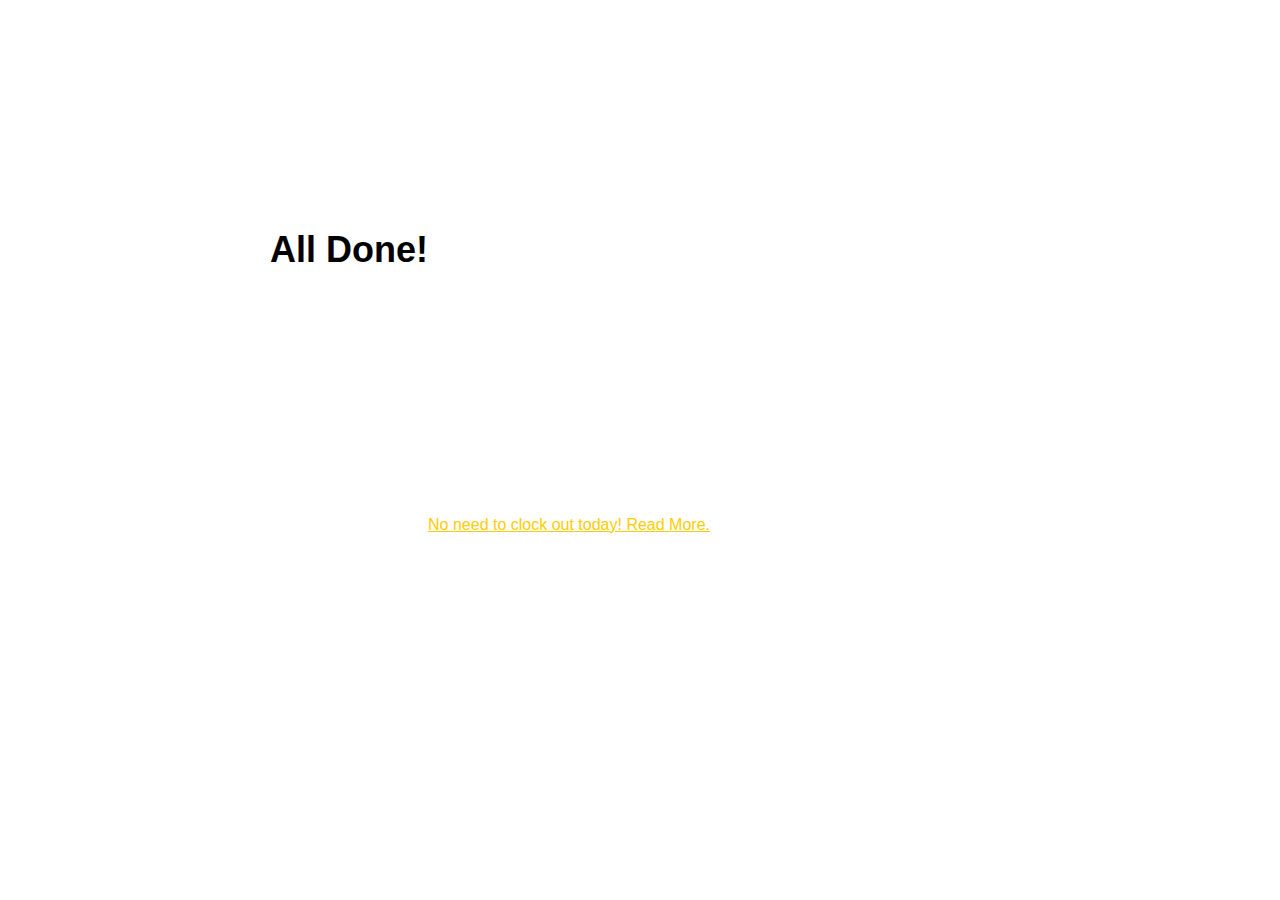
<file: database/migrations/alldone.html>
<!DOCTYPE html>
<html>
<head>
	  <link rel="stylesheet" type="text/css" href="alldone.css">
</head>
<body>
	<div>
		<h1 style="padding-bottom:200px; padding-left:100px; text-align:center;" class="heading">All Done!</h1>
	</div>
	<svg class="checkmark" xmlns="http://www.w3.org/2000/svg" viewBox="0 0 52 52"><circle class="checkmark__circle" cx="26" cy="26" r="25" fill="none"/><path class="checkmark__check" fill="none" d="M14.1 27.2l7.1 7.2 16.7-16.8"/></svg><br>
	<a class="link" href="file:///Users/imakhija22/Downloads/The%20Pascack%20Pi-oneers%20Team%201676%20Privacy%20Policy.pdf" target="_blank">No need to clock out today! Read More.</a>
</body>
</html>
</file>
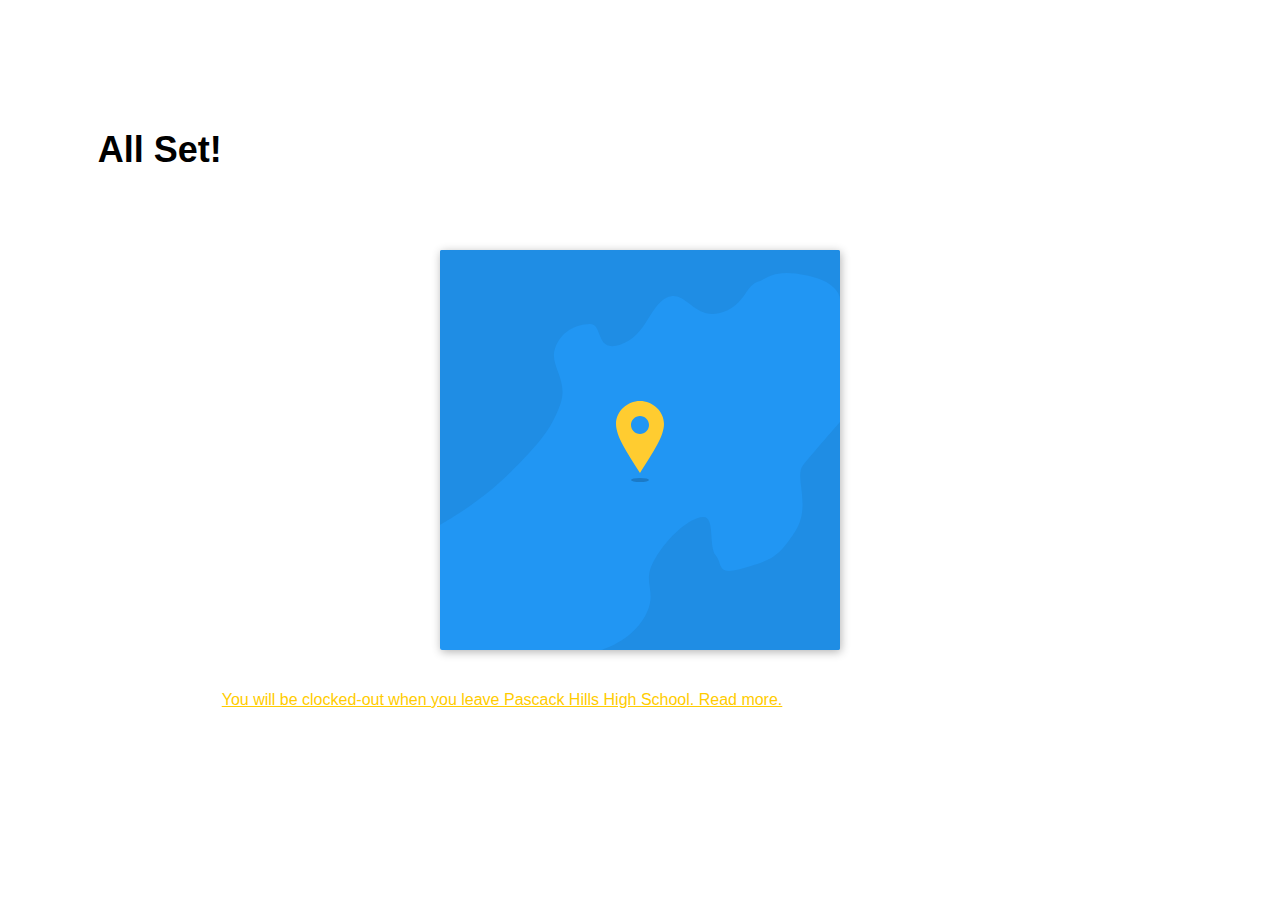
<file: database/migrations/allset.html>
<!DOCTYPE html>
<html>
<head>
	<link rel="stylesheet" type="text/css" href="alldone.css">
</head>
		<h1 class="heading" style="padding-bottom:400px; text-align:center;">All Set!</h1>
		<div class="frame">
  <div class="map">
    <svg width="400px" height="400px" viewBox="0 0 400 400">
			<path d="M161.061341,399.999994 C161.061341,399.999994 191.270445,391.453331 205.135883,365.931812 C219.001321,340.410293 200.432398,333.765052 214.613679,309.426833 C228.79496,285.088614 250.056003,267.776851 262.826394,266.922116 C275.596785,266.067381 268.157228,295.720245 275.715421,305.337232 C283.273615,314.954218 275.976179,326.217927 303.147406,318.226259 C330.318634,310.234591 337.441809,308.749917 354.803656,282.075606 C372.165503,255.401296 353.503439,227.118217 363.183533,215.005256 C372.863628,202.892294 400.000001,171.927011 400.000001,171.927011 L400.000001,399.999994 L161.061341,399.999994 Z M8.33144441e-07,274.813084 C8.33144441e-07,274.813084 39.2929748,253.427701 69.7020648,222.975932 C100.111155,192.524163 111.329013,178.897167 120.245786,154.398535 C129.162559,129.899902 108.904134,115.269131 115.056957,98.3643901 C121.20978,81.459649 135.217027,74.9407179 149.468681,74.1092913 C163.720334,73.2778646 154.420375,103.542195 180.702766,94.5346817 C206.985157,85.5271688 208.897554,56.1953712 227.012818,47.5333294 C245.128081,38.8712876 253.356729,68.8621277 278.808059,63.1798791 C304.259388,57.4976304 304.842006,36.4943955 317.091607,32.0191906 C329.341207,27.5439856 334.697225,18.5903589 367.296171,25.5675291 C399.895117,32.5446994 399.999998,49.0022571 399.999998,49.0022571 L400,-5.40012479e-13 L2.47316295e-05,-1.96109795e-12 L8.33144441e-07,274.813084 Z"></path>
		</svg>
  </div>
	<div class="marker">
		<svg width="48px" height="72px" viewBox="0 0 48 72">
			<path d="M24,0 C11.406,0 0,10.209 0,22.806 C0,35.4 10.407,50.436 24,72 C37.593,50.436 48,35.4 48,22.806 C48,10.209 36.597,0 24,0 L24,0 Z M24,33 C19.029,33 15,28.971 15,24 C15,19.029 19.029,15 24,15 C28.971,15 33,19.029 33,24 C33,28.971 28.971,33 24,33 L24,33 Z"></path>
		</svg>
		<div class="shadow"></div>
	</div>
</div>
	<a class="link" href="file:///Users/imakhija22/Downloads/The%20Pascack%20Pi-oneers%20Team%201676%20Privacy%20Policy.pdf" target="_blank" style="padding-top:500px;">You will be clocked-out when you leave Pascack Hills High School. Read more.</a>
</html>
</file>
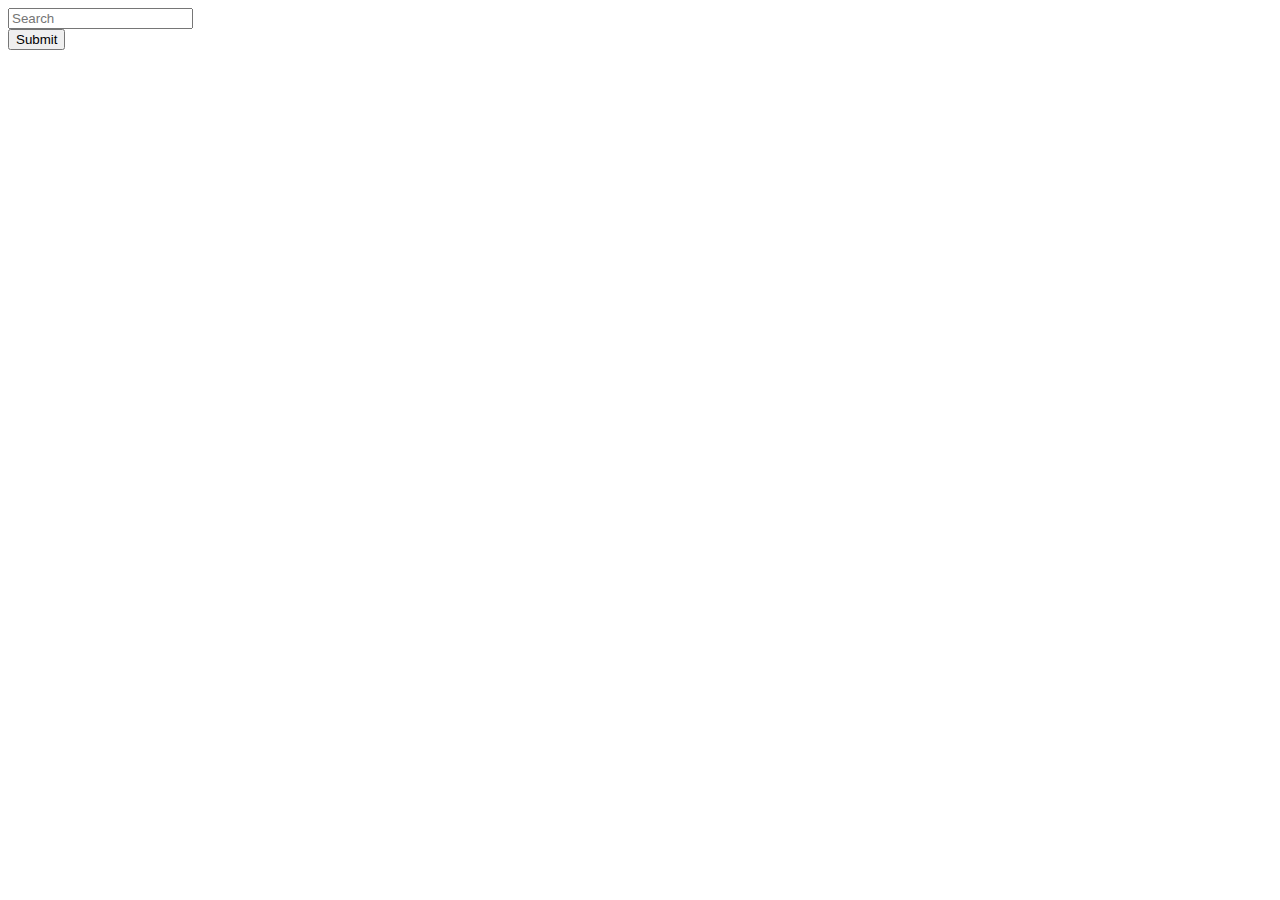
<file: database/migrations/conn.html>
<!DOCTYPE html>
<html>
<head>
	<title>Team 1676 Autocomplete Form</title>
</head>     
<body>

<!--Make sure the form has the autocomplete function switched off:-->
<form autocomplete="off" action="/action_page.php">
  <div class="autocomplete" style="width:300px;">
    <input id="myInput" type="text" name="myCountry" placeholder="Search">
  </div>
  <input type="submit">
</form>

<script>
function autocomplete(inp, arr) {
  var currentFocus;
  inp.addEventListener("input", function(e) {
      var a, b, i, val = this.value;
      closeAllLists();
      if (!val) { return false;}
      currentFocus = -1;
      a = document.createElement("DIV");
      a.setAttribute("id", this.id + "autocomplete-list");
      a.setAttribute("class", "autocomplete-items");
      this.parentNode.appendChild(a);
      for (i = 0; i < arr.length; i++) {
        if (arr[i].substr(0, val.length).toUpperCase() == val.toUpperCase()) {
          b = document.createElement("DIV");
          b.innerHTML = "<strong>" + arr[i].substr(0, val.length) + "</strong>";
          b.innerHTML += arr[i].substr(val.length);
          b.innerHTML += "<input type='hidden' value='" + arr[i] + "'>";
          b.addEventListener("click", function(e) {
              inp.value = this.getElementsByTagName("input")[0].value;
              closeAllLists();
          });
          a.appendChild(b);
        }
      }
  });
  inp.addEventListener("keydown", function(e) {
      var x = document.getElementById(this.id + "autocomplete-list");
      if (x) x = x.getElementsByTagName("div");
      if (e.keyCode == 40) {
        currentFocus++;
        addActive(x);
      } else if (e.keyCode == 38) {
        currentFocus--;
        addActive(x);
      } else if (e.keyCode == 13) {
        e.preventDefault();
        if (currentFocus > -1) {
          if (x) x[currentFocus].click();
        }
      }
  });
  function addActive(x) {
    if (!x) return false;
    removeActive(x);
    if (currentFocus >= x.length) currentFocus = 0;
    if (currentFocus < 0) currentFocus = (x.length - 1);
    x[currentFocus].classList.add("autocomplete-active");
  }
  function removeActive(x) {
    for (var i = 0; i < x.length; i++) {
      x[i].classList.remove("autocomplete-active");
    }
  }
  function closeAllLists(elmnt) {
    var x = document.getElementsByClassName("autocomplete-items");
    for (var i = 0; i < x.length; i++) {
      if (elmnt != x[i] && elmnt != inp) {
        x[i].parentNode.removeChild(x[i]);
      }
    }
  }
  document.addEventListener("click", function (e) {
      closeAllLists(e.target);
  });
}

var data = ["Amanda","Bill","Catherine","David","Edward","Francine","Gary","Howard","Ira","Jack","Katie","Larry","Miranda"];

/*initiate the autocomplete function on the "myInput" element, and pass along the countries array as possible autocomplete values:*/
autocomplete(document.getElementById("myInput"), data);

$mysqli= new mysqli("localhost")
</script>

</body>
</html>
</file>
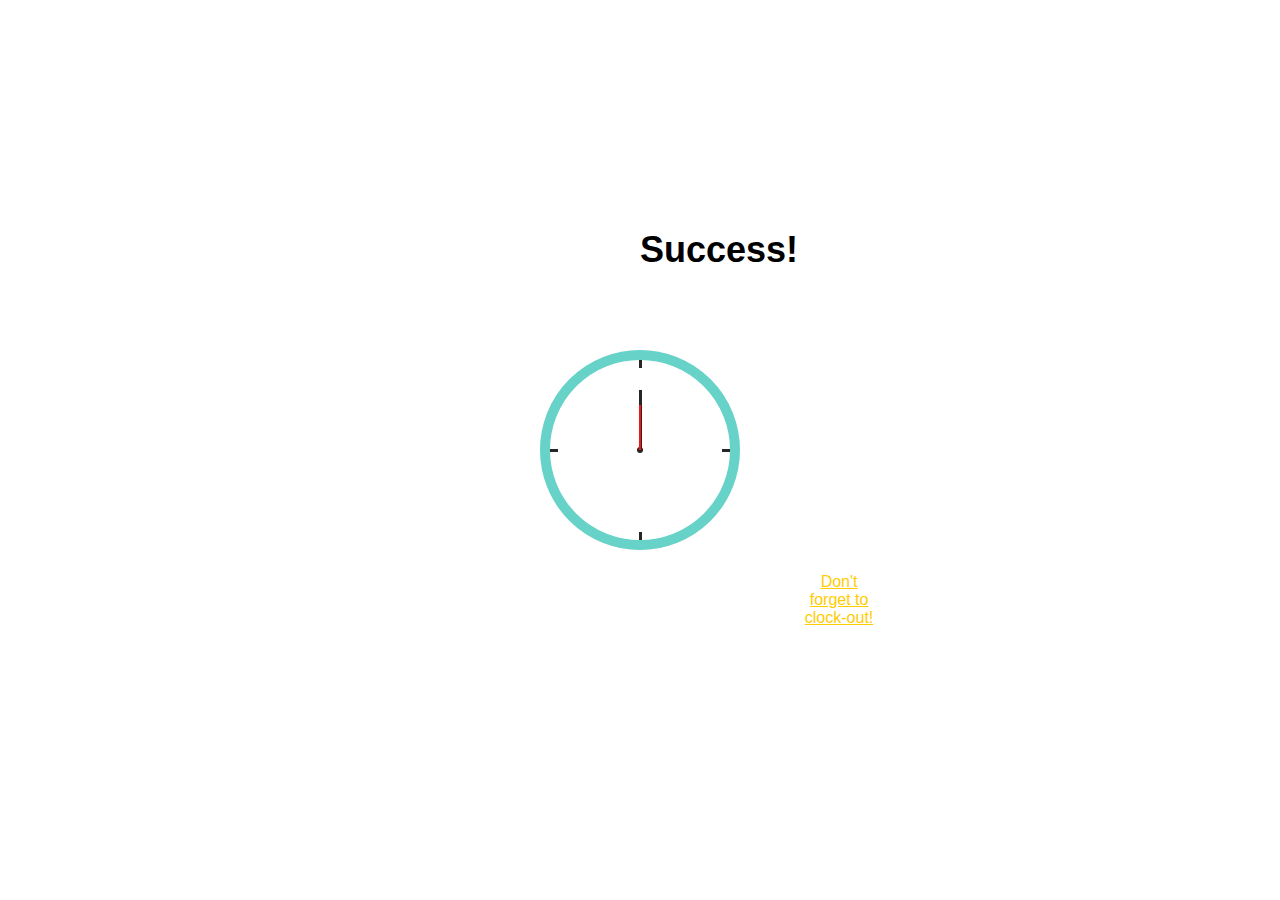
<file: database/migrations/success.html>
<!DOCTYPE html>
<html>
<head>
	<link rel="stylesheet" type="text/css" href="alldone.css">
</head>
	<h1 class="heading" style="padding-bottom:200px;margin-left:50%;">Success!</h1>
	<div class="clock">
  <div class="top"></div>
  <div class="right"></div>
  <div class="bottom"></div>
  <div class="left"></div>
  <div class="center"></div>
  <div class="hour"></div>
  <div class="minute"></div>
  <div class="second"></div>
</div>
	<a class="link" href="file:///Users/imakhija22/Downloads/The%20Pascack%20Pi-oneers%20Team%201676%20Privacy%20Policy.pdf" target="_blank" style="padding-top:300px;">Don't forget to clock-out!</a>
</html>
</file>
<file: database/migrations/alldone.css>
.heading {
  font-family:helvetica; 
  margin-top:-200px;
  font-size:36px; 
  justify-content:center;
}

.link {
  font-family:helvetica; 
  padding-top:150px; 
  padding-right:400px;
  color:#ffcc00;
  text-align:center;
}


body {
  width: 100vw;
  height: 100vh;
  display: flex;
  align-items: center;
  justify-content: center;
}

.checkmark {
  width: 60px;
  height: 60px;
  border-radius: 50%;
  display: block;
  stroke-width: 2;
  stroke: #fff;
  stroke-miterlimit: 10;
  box-shadow: inset 0px 0px 0px #7ac142;
  animation: fill .4s ease-in-out .4s forwards, scale .3s ease-in-out .9s both;
  position:absolute;
}

.checkmark__circle {
  stroke-dasharray: 166;
  stroke-dashoffset: 166;
  stroke-width: 2;
  stroke-miterlimit: 10;
  stroke: #7ac142;
  fill: none;
  animation: stroke .6s cubic-bezier(0.650, 0.000, 0.450, 1.000) forwards;
}

.checkmark__check {
  transform-origin: 50% 50%;
  stroke-dasharray: 48;
  stroke-dashoffset: 48;
  animation: stroke .3s cubic-bezier(0.650, 0.000, 0.450, 1.000) .8s forwards;
}

@keyframes stroke {
  100% {
    stroke-dashoffset: 0;
  }
}

@keyframes scale {
  0%, 100% {
    transform: none;
  }
  50% {
    transform: scale3d(1.1, 1.1, 1);
  }
}

@keyframes fill {
  100% {
    box-shadow: inset 0px 0px 0px 30px #7ac142;
  }
}





* {
  margin: 0;
  padding: 0;
  border: 0;
}

html, body {
  min-height: 100%;
}

body {
}

.clock {
  position: relative;
  height: 200px;
  width: 200px;
  background: white;
  box-sizing: border-box;
  border-radius: 100%;
  border: 10px solid #67D2C8;
  position: absolute;
  top: 0;
  left: 0;
  right: 0;
  bottom: 0;
  margin: auto;
}
.clock .top {
  position: absolute;
  width: 3px;
  height: 8px;
  background: #262626;
  left: 0;
  right: 0;
  margin: 0 auto;
}
.clock .right {
  position: absolute;
  width: 8px;
  height: 3px;
  background: #262626;
  top: 0;
  bottom: 0;
  right: 0;
  margin: auto 0;
}
.clock .bottom {
  position: absolute;
  width: 3px;
  height: 8px;
  background: #262626;
  left: 0;
  right: 0;
  bottom: 0;
  margin: 0 auto;
}
.clock .left {
  position: absolute;
  width: 8px;
  height: 3px;
  background: #262626;
  top: 0;
  bottom: 0;
  left: 0;
  margin: auto 0;
}
.clock .center {
  height: 6px;
  width: 6px;
  position: absolute;
  left: 0;
  right: 0;
  top: 0;
  bottom: 0;
  margin: auto;
  background: #262626;
  border-radius: 100%;
}
.clock .shadow {
  height: 200px;
  width: 200px;
  position: absolute;
  left: 60px;
  top: 60px;
  transform: rotate(135deg);
  background: linear-gradient(rgba(0, 0, 0, 0), rgba(0, 0, 0, 0.1));
}
.clock .hour {
  width: 3px;
  height: 100%;
  position: absolute;
  left: 0;
  right: 0;
  margin: 0 auto;
  animation: time 60s infinite linear;
}
.clock .hour:before {
  position: absolute;
  content: "";
  background: #262626;
  height: 60px;
  width: 3px;
  top: 30px;
}
.clock .minute {
  width: 1px;
  height: 100%;
  position: absolute;
  left: 0;
  right: 0;
  margin: 0 auto;
  animation: time 30s infinite linear;
}
.clock .minute:before {
  position: absolute;
  content: "";
  background: #262626;
  height: 40px;
  width: 1px;
  top: 50px;
}
.clock .second {
  width: 2px;
  height: 100%;
  position: absolute;
  left: 0;
  right: 0;
  margin: 0 auto;
  animation: time 15s infinite linear;
}
.clock .second:before {
  position: absolute;
  content: "";
  background: #fd1111;
  height: 45px;
  width: 2px;
  top: 45px;
}

@keyframes time {
  to {
    transform: rotate(360deg);
  }
}







@import url(https://fonts.googleapis.com/css?family=Open+Sans:600,400);
.frame {
  position: absolute;
  top: 50%;
  left: 50%;
  width: 400px;
  height: 400px;
  margin-top: -200px;
  margin-left: -200px;
  border-radius: 2px;
  box-shadow: 1px 2px 10px 0px rgba(0, 0, 0, 0.3);
  overflow: hidden;
  color: #3F3F3F;
  font-family: 'Open Sans', Helvetica, sans-serif;
  -webkit-font-smoothing: antialiased;
  -moz-osx-font-smoothing: grayscale;
}

.map {
  position: absolute;
  top: 0;
  left: 0;
  right: 0;
  bottom: 0;
  background: #2196F3;
}
.map svg {
  fill: #1F8DE4;
}

.marker {
  position: absolute;
  z-index: 5;
  top: 151px;
  left: 176px;
  font-size: 0;
  cursor: pointer;
  -webkit-transform: perspective(600px) rotateY(0deg);
          transform: perspective(600px) rotateY(0deg);
  opacity: 1;
  transition: all .5s ease .4s;
}
.marker.inactive {
  -webkit-transform: perspective(600px) rotateY(-90deg);
          transform: perspective(600px) rotateY(-90deg);
  opacity: 0;
  transition: all .5s ease;
}
.marker svg {
  fill: #FFCC30;
  -webkit-animation: hovering 1s ease-in-out infinite alternate;
          animation: hovering 1s ease-in-out infinite alternate;
}
.marker .shadow {
  width: 18px;
  height: 4px;
  background: #1B7AC7;
  border-radius: 50%;
  margin: 5px auto 0 auto;
  -webkit-animation: shadow 1s ease-in-out infinite alternate;
          animation: shadow 1s ease-in-out infinite alternate;
}

.card {
  position: absolute;
  z-index: 10;
  width: 240px;
  height: 190px;
  top: 105px;
  left: 80px;
  border-radius: 3px;
  overflow: hidden;
  background: #fff;
  box-shadow: 4px 8px 12px 0 rgba(0, 0, 0, 0.2);
  text-align: center;
  -webkit-transform: perspective(600px) rotateY(90deg);
          transform: perspective(600px) rotateY(90deg);
  opacity: 0;
  pointer-events: none;
  transition: all .5s ease;
}
.card.active {
  -webkit-transform: perspective(600px) rotateY(0deg);
          transform: perspective(600px) rotateY(0deg);
  opacity: 1;
  pointer-events: all;
  transition: all .5s ease .4s;
}
.card img {
  margin-bottom: 18px;
}
.card p {
  font-weight: 400;
  font-size: 12px;
  line-height: 17px;
  margin: 2px 0;
}
.card p.name {
  font-size: 14px;
  line-height: 19px;
  font-weight: 600;
}
.card .actions {
  position: absolute;
  bottom: 0;
  left: 0;
  width: 100%;
  height: 40px;
}
.card .actions a {
  float: left;
  width: 50%;
  text-align: center;
  line-height: 40px;
  text-decoration: none;
  color: #1F8DE4;
  font-weight: 400;
  font-size: 12px;
}
.card .actions .divide {
  position: absolute;
  width: 1px;
  height: 20px;
  left: 50%;
  top: 10px;
  background: #91CCFB;
}

@-webkit-keyframes hovering {
  from {
    -webkit-transform: translate3d(0, 0, 0);
            transform: translate3d(0, 0, 0);
  }
  to {
    -webkit-transform: translate3d(0, -5px, 0);
            transform: translate3d(0, -5px, 0);
  }
}

@keyframes hovering {
  from {
    -webkit-transform: translate3d(0, 0, 0);
            transform: translate3d(0, 0, 0);
  }
  to {
    -webkit-transform: translate3d(0, -5px, 0);
            transform: translate3d(0, -5px, 0);
  }
}
@-webkit-keyframes shadow {
  from {
    -webkit-transform: scale(1) translate3d(0, 0, 0);
            transform: scale(1) translate3d(0, 0, 0);
  }
  to {
    -webkit-transform: scale(1.25) translate3d(0, 0, 0);
            transform: scale(1.25) translate3d(0, 0, 0);
  }
}
@keyframes shadow {
  from {
    -webkit-transform: scale(1) translate3d(0, 0, 0);
            transform: scale(1) translate3d(0, 0, 0);
  }
  to {
    -webkit-transform: scale(1.25) translate3d(0, 0, 0);
            transform: scale(1.25) translate3d(0, 0, 0);
  }
}
</file>
